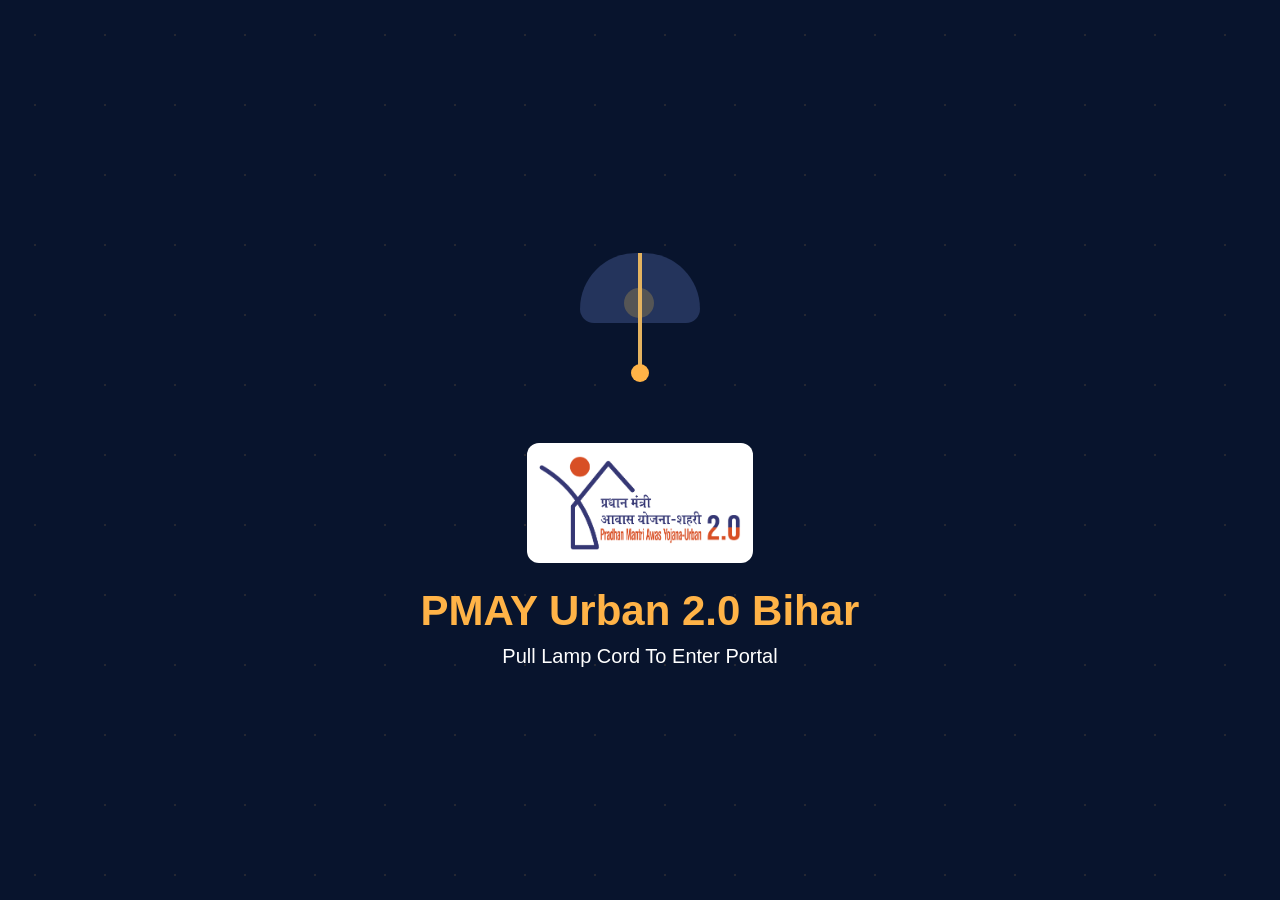
<file: index.html>
<!DOCTYPE html>
<html lang="hi">

<head>
    <meta charset="UTF-8">
    <meta name="viewport" content="width=device-width, initial-scale=1.0">
    <title>PMAY-U 2.0 Bihar Portal</title>

    <link rel="stylesheet" href="style.css">

    <link rel="stylesheet"
        href="https://cdnjs.cloudflare.com/ajax/libs/font-awesome/6.5.2/css/all.min.css">
</head>

<body>
<!-- Welcome Screen Start -->
<div id="welcomeScreen">

    <div class="lamp-container">

        <div id="lightGlow"></div>

        <div class="lamp-head">
            <div id="bulb"></div>
        </div>

        <div id="rope">
            <div class="rope-ball"></div>
        </div>

    </div>

    <div class="welcome-content">
        <img src="Image/pmay-logo.jpg" class="welcome-logo">
        <h1>PMAY Urban 2.0 Bihar</h1>
        <p>Pull Lamp Cord To Enter Portal</p>
    </div>

</div>

<div id="portalContent">
    <!-- HEADER -->

    <header>
        <div class="navbar">

            <div class="logo-section">

                <img src="Image/pmay-logo.jpg" class="pmay-logo" alt="PMAY Logo">

                <div class="portal-title">
                    <h2>PMAY-U 2.0 Bihar</h2>
                    <p>Government of Bihar</p>
                </div>

                <img src="Image/State map_Bihar.jpg" class="bihar-map" alt="Bihar Map">

            </div>

            <div class="nav-links">
                <a href="#apply">Apply</a>
                <a href="#eligibility">Eligibility</a>
                <a href="#guidelines">Guidelines</a>
                <a href="#login">Login</a>
		<a href="pmay-ai-assistant.html">PMAY AI</a>
            </div>

        </div>
    </header>

    <!-- HERO -->

    <section class="hero">

        <div class="hero-content">

            <div class="hero-top">

                <img src="Image/pmay-logo.jpg" alt="PMAY Logo">

                <img src="Image/State map_Bihar.jpg" alt="Bihar Map">

            </div>

            <h1>PMAY-U 2.0 Bihar Portal</h1>

            <p>
                प्रधानमंत्री आवास योजना (शहरी) 2.0
            </p>

           <a href="apply.html" class="btn">
    Apply
</a>


        </div>

    </section>

    <!-- STATS -->

    <section>

        <h2 class="section-title">Bihar PMAY Snapshot</h2>

        <div class="dashboard-grid">

    <div class="dashboard-card">
        <i class="fas fa-city"></i>
        <h3>275</h3>
        <p>Approved Towns</p>
    </div>

    <div class="dashboard-card">
        <i class="fas fa-users"></i>
        <h3>6,78,289</h3>
        <p>Demand Entered</p>
    </div>

    <div class="dashboard-card">
        <i class="fas fa-home"></i>
        <h3>1,31,790</h3>
        <p>Houses Grounded</p>
    </div>

    <a href="reports/Application_Status.xlsx"
       class="dashboard-card download-card">
        <i class="fas fa-file-excel"></i>
        <h3> Latest Application Status</h3>
        <p>Download</p>
    </a>

    <a href="reports/Geo_Tagging_Progress.xlsx"
       class="dashboard-card download-card">
        <i class="fas fa-map-marker-alt"></i>
        <h3>Latest Geo-Tagging Report</h3>
        <p>Download</p>
    </a>

</div>
    </section>

    <!-- SERVICES -->

    <section id="apply">

        <h2 class="section-title">Citizen Services</h2>

        <div class="services">

            <div class="service-card">

                <i class="fas fa-file-circle-plus"></i>

                <h3>Apply PMAY-U 2.0</h3>

                <a href="apply.html" class="btn">
   			 Apply
		</a>

            </div>

            <div class="service-card">

                <i class="fas fa-circle-check"></i>

                <h3>Eligibility Check</h3>

                <a href="https://pmaymis.gov.in/PMAYMIS2_2024/PMAY_SURVEY/EligiblityCheck.aspx"
                    target="_blank"
                    class="btn">
                    Check
                </a>

            </div>

        </div>

    </section>

<a href="apply.html" class="btn">
    Apply
</a>


    <!-- GUIDELINES -->

  <section id="guidelines">

    <h2 class="section-title">
        Guidelines & User Manual
    </h2>

    <div class="services">

        <div class="service-card">

            <i class="fas fa-file-pdf"></i>

            <h3>Scheme Guidelines</h3>

            <p>PMAY-U 2.0 Official Guidelines</p>

            <br>

            <a href="https://pmaymis.gov.in/PMAYMIS2_2024/Scheme_Guidelines.aspx#gsc.tab=0"
               target="_blank"
               class="btn">

               Open Guidelines

            </a>

        </div>

        <div class="service-card">

            <i class="fas fa-book"></i>

            <h3>User Manual</h3>

            <p>Application Entry Manual</p>

            <br>

            <a href="https://pmaymis.gov.in/PMAYMIS2_2024/PDF/UserManual/BeneficairyApplication_for_SoP_27_12_24.pdf"
               target="_blank"
               class="btn">

               Open Manual

            </a>

        </div>

    </div>

</section>

    <!-- ELIGIBILITY -->

    <section id="eligibility">

        <h2 class="section-title">Eligibility Conditions</h2>

        <div class="card">

            <p class="eligibility-text">

                ✅ Urban Resident <br>
                ✅ EWS / LIG / MIG Category <br>
                ✅ No Permanent House Ownership <br>
                ✅ No Previous Housing Benefit

            </p>

        </div>

    </section>

    <!-- LOGIN -->

    <section id="login">

        <h2 class="section-title">Portal Login</h2>

        <div class="login-grid">

            <div class="login-card">

                <i class="fas fa-user"></i>

                <h3>Applicant Login</h3>

                <a href="https://pmaymis.gov.in/PMAYMIS2_2024/PMAY_SURVEY/Applicant_Login.aspx"
                    target="_blank"
                    class="btn">
                    Login
                </a>

            </div>

            <div class="login-card">
    <i class="fas fa-user-tie"></i>
    <h3>Officer Login</h3>

    <a href="officer-login.html" class="btn">
        Login
    </a>

</div>
	
	
	
	

    <footer>

        <h3>Government of Bihar</h3>

        <p>Urban Development & Housing Department</p>

        <p>PMAY-U 2.0 Bihar Portal</p>

        <p>© 2026 All Rights Reserved</p>
        <p>Amit.sltc </p>
    </footer>
</div>


<script src="script.js"></script>
</body>

</html>
</file>
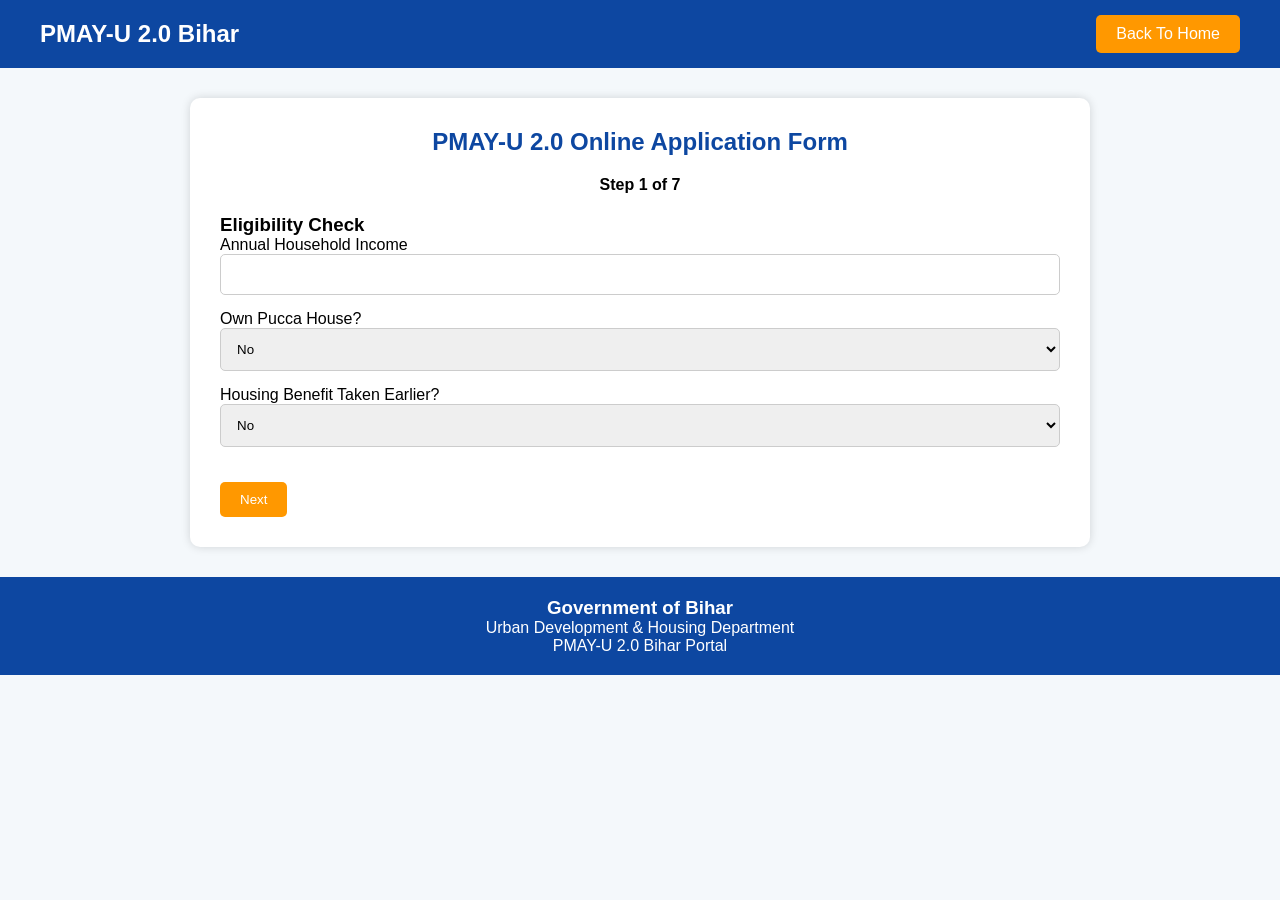
<file: apply.html>
<!DOCTYPE html>
<html lang="hi">
<head>
<meta charset="UTF-8">
<meta name="viewport" content="width=device-width, initial-scale=1.0">

<title>PMAY-U 2.0 Bihar Application Form</title>

<link rel="stylesheet" href="https://cdnjs.cloudflare.com/ajax/libs/font-awesome/6.5.2/css/all.min.css">

<style>
*{
    margin:0;
    padding:0;
    box-sizing:border-box;
    font-family:Arial, sans-serif;
}

body{
    background:#f4f8fb;
}

header{
    background:#0d47a1;
    color:white;
    padding:15px;
}

.header-container{
    max-width:1200px;
    margin:auto;
    display:flex;
    justify-content:space-between;
    align-items:center;
}

.logo h2{
    font-size:24px;
}

.btn{
    background:#ff9800;
    color:white;
    text-decoration:none;
    border:none;
    padding:10px 20px;
    border-radius:5px;
    cursor:pointer;
}

.btn:hover{
    background:#e68900;
}

.form-container{
    max-width:900px;
    margin:30px auto;
    background:white;
    padding:30px;
    border-radius:10px;
    box-shadow:0 0 10px rgba(0,0,0,0.15);
}

.section-title{
    text-align:center;
    color:#0d47a1;
    margin-bottom:20px;
}

.step-indicator{
    text-align:center;
    margin-bottom:20px;
    font-weight:bold;
}

.form-step{
    display:none;
}

.form-step.active{
    display:block;
}

input,
select,
textarea{
    width:100%;
    padding:12px;
    margin-bottom:15px;
    border:1px solid #ccc;
    border-radius:5px;
}

textarea{
    height:100px;
}

.form-navigation{
    display:flex;
    justify-content:space-between;
    margin-top:20px;
}

#submitBtn{
    display:none;
}

#applicationId{
    margin-top:20px;
    color:green;
    font-size:20px;
    font-weight:bold;
    text-align:center;
}

footer{
    background:#0d47a1;
    color:white;
    text-align:center;
    padding:20px;
    margin-top:30px;
}
</style>

</head>
<body>

<header>
    <div class="header-container">
        <div class="logo">
            <h2>PMAY-U 2.0 Bihar</h2>
        </div>

        <a href="index.html" class="btn">
            Back To Home
        </a>
    </div>
</header>

<div class="form-container">

<h2 class="section-title">
PMAY-U 2.0 Online Application Form
</h2>

<div class="step-indicator">
Step <span id="stepNumber">1</span> of 7
</div>

<form id="pmayForm">

<div class="form-step active">
<h3>Eligibility Check</h3>

<label>Annual Household Income</label>
<input type="number" required>

<label>Own Pucca House?</label>
<select required>
<option>No</option>
<option>Yes</option>
</select>

<label>Housing Benefit Taken Earlier?</label>
<select required>
<option>No</option>
<option>Yes</option>
</select>
</div>

<div class="form-step">
<h3>Aadhaar Verification</h3>

<input type="text" placeholder="Aadhaar Number" required>

<input type="text" placeholder="Name as per Aadhaar" required>

<input type="text" placeholder="OTP">
</div>

<div class="form-step">
<h3>Personal Details</h3>

<input type="text" placeholder="Applicant Name">

<input type="date">

<input type="text" placeholder="Mobile Number">

<input type="email" placeholder="Email ID">

<select>
<option>Male</option>
<option>Female</option>
<option>Other</option>
</select>

<input type="text" placeholder="Father Name">

<input type="text" placeholder="Mother Name">
</div>

<div class="form-step">
<h3>Family Details</h3>

<input type="text" placeholder="Family Member Name">

<input type="text" placeholder="Relation">

<input type="text" placeholder="Occupation">

<input type="text" placeholder="Family Member Aadhaar">
</div>

<div class="form-step">
<h3>Address & Household Details</h3>

<input type="text" placeholder="Category">

<input type="text" placeholder="House Type">

<textarea placeholder="Present Address"></textarea>

<textarea placeholder="Permanent Address"></textarea>

<textarea placeholder="Construction Site Address"></textarea>
</div>

<div class="form-step">
<h3>Bank & Documents</h3>

<input type="text" placeholder="Bank Account Number">

<input type="text" placeholder="IFSC Code">

<label>Aadhaar Upload</label>
<input type="file">

<label>Income Certificate Upload</label>
<input type="file">

<label>Land Document Upload</label>
<input type="file">
</div>

<div class="form-step">
<h3>Declaration</h3>

<label>
<input type="checkbox" required>
I hereby declare that all information furnished is correct.
</label>

<div id="applicationId"></div>
</div>

<div class="form-navigation">

<button type="button" id="prevBtn" class="btn">
Previous
</button>

<button type="button" id="nextBtn" class="btn">
Next
</button>

<button type="submit" id="submitBtn" class="btn">
Final Save
</button>

</div>

</form>

</div>

<footer>
<h3>Government of Bihar</h3>
<p>Urban Development & Housing Department</p>
<p>PMAY-U 2.0 Bihar Portal</p>
</footer>

<script>

let currentStep = 0;

const steps = document.querySelectorAll(".form-step");
const stepNumber = document.getElementById("stepNumber");
const prevBtn = document.getElementById("prevBtn");
const nextBtn = document.getElementById("nextBtn");
const submitBtn = document.getElementById("submitBtn");

function showStep(step){

steps.forEach(s => s.classList.remove("active"));

steps[step].classList.add("active");

stepNumber.textContent = step + 1;

prevBtn.style.display = step === 0 ? "none" : "inline-block";

if(step === steps.length - 1){
    nextBtn.style.display = "none";
    submitBtn.style.display = "inline-block";
}else{
    nextBtn.style.display = "inline-block";
    submitBtn.style.display = "none";
}

}

showStep(currentStep);

nextBtn.addEventListener("click", function(){

if(currentStep < steps.length - 1){
currentStep++;
showStep(currentStep);
}

});

prevBtn.addEventListener("click", function(){

if(currentStep > 0){
currentStep--;
showStep(currentStep);
}

});

document.getElementById("pmayForm").addEventListener("submit", function(e){

e.preventDefault();

let applicationId =
"PMAY-BR-" + Math.floor(100000 + Math.random()*900000);

document.getElementById("applicationId").innerHTML =
"✅ Application Submitted Successfully<br><br>Application ID: <b>" +
applicationId +
"</b>";

submitBtn.style.display = "none";

});

</script>

</body>
</html>
</file>
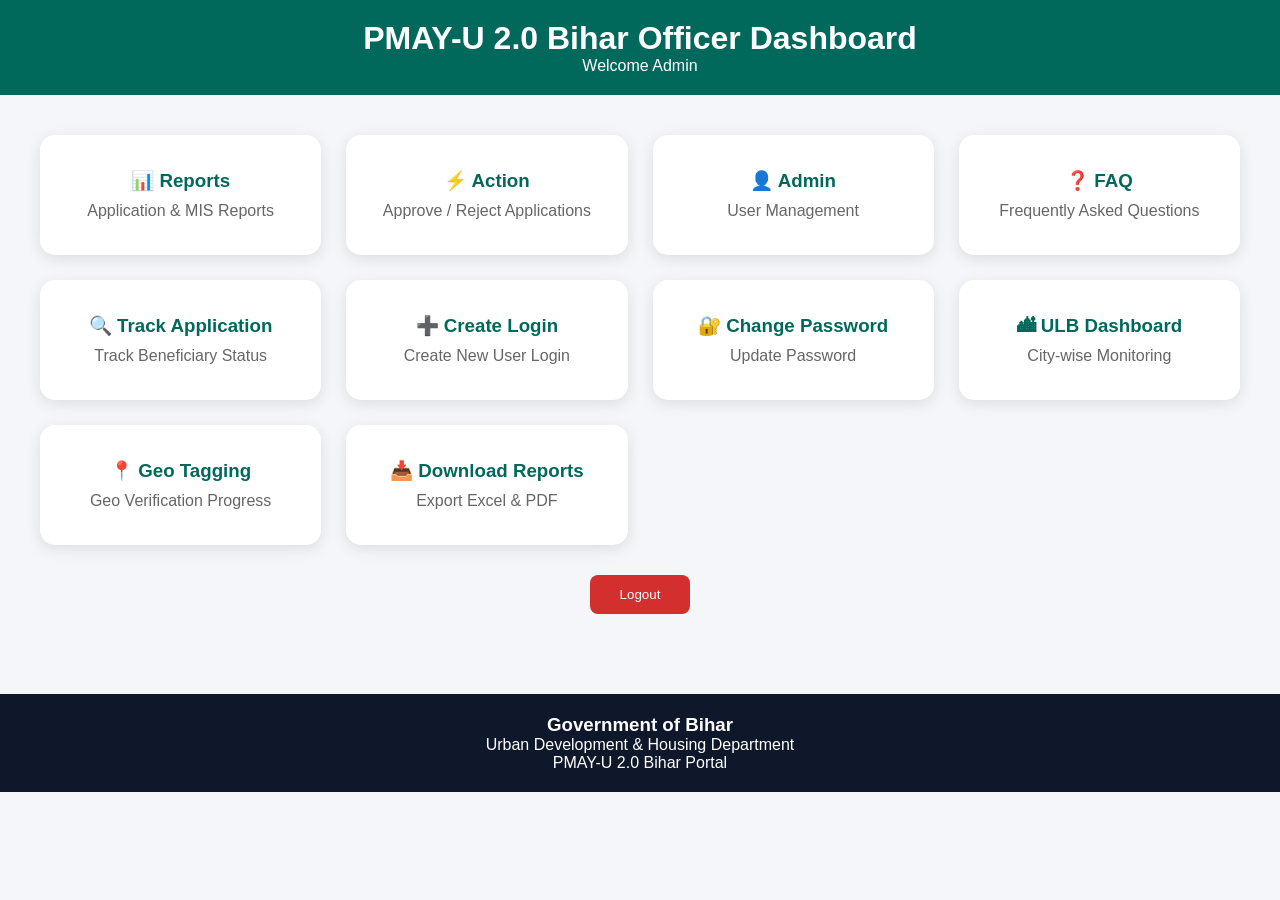
<file: officer-dashboard.html>
<!DOCTYPE html>
<html lang="en">
<head>
<meta charset="UTF-8">
<meta name="viewport"
content="width=device-width, initial-scale=1.0">

<title>Officer Dashboard</title>

<style>

*{
margin:0;
padding:0;
box-sizing:border-box;
font-family:'Segoe UI',sans-serif;
}

body{
background:#f4f6f9;
}

header{
background:#00695c;
color:white;
padding:20px;
text-align:center;
}

.dashboard{
padding:40px;
}

.grid{
display:grid;
grid-template-columns:
repeat(auto-fit,minmax(250px,1fr));
gap:25px;
}

.card{
background:white;
padding:35px;
border-radius:15px;
text-align:center;
box-shadow:0 4px 15px rgba(0,0,0,.1);
cursor:pointer;
transition:.3s;
}

.card:hover{
transform:translateY(-5px);
background:#e8f5e9;
}

.card h3{
color:#00695c;
margin-bottom:10px;
}

.card p{
color:#666;
}

.logout{
margin-top:30px;
text-align:center;
}

.logout button{
padding:12px 30px;
border:none;
background:#d32f2f;
color:#fff;
border-radius:8px;
cursor:pointer;
}

footer{
margin-top:40px;
background:#0f172a;
color:white;
text-align:center;
padding:20px;
}

</style>
</head>

<body>

<header>

<h1>
PMAY-U 2.0 Bihar
Officer Dashboard
</h1>

<p>
Welcome Admin
</p>

</header>

<div class="dashboard">

<div class="grid">

<div class="card">
<h3>📊 Reports</h3>
<p>Application & MIS Reports</p>
</div>

<div class="card">
<h3>⚡ Action</h3>
<p>Approve / Reject Applications</p>
</div>

<div class="card">
<h3>👤 Admin</h3>
<p>User Management</p>
</div>

<div class="card">
<h3>❓ FAQ</h3>
<p>Frequently Asked Questions</p>
</div>

<div class="card">
<h3>🔍 Track Application</h3>
<p>Track Beneficiary Status</p>
</div>

<div class="card">
<h3>➕ Create Login</h3>
<p>Create New User Login</p>
</div>

<div class="card">
<h3>🔐 Change Password</h3>
<p>Update Password</p>
</div>

<div class="card">
<h3>🏙 ULB Dashboard</h3>
<p>City-wise Monitoring</p>
</div>

<div class="card">
<h3>📍 Geo Tagging</h3>
<p>Geo Verification Progress</p>
</div>

<div class="card">
<h3>📥 Download Reports</h3>
<p>Export Excel & PDF</p>
</div>

</div>

<div class="logout">

<button onclick="logout()">
Logout
</button>

</div>

</div>

<footer>

<h3>Government of Bihar</h3>

<p>
Urban Development & Housing Department
</p>

<p>
PMAY-U 2.0 Bihar Portal
</p>

</footer>

<script>

function logout(){

window.location.href =
"officer-login.html";

}

</script>

</body>
</html>
</file>
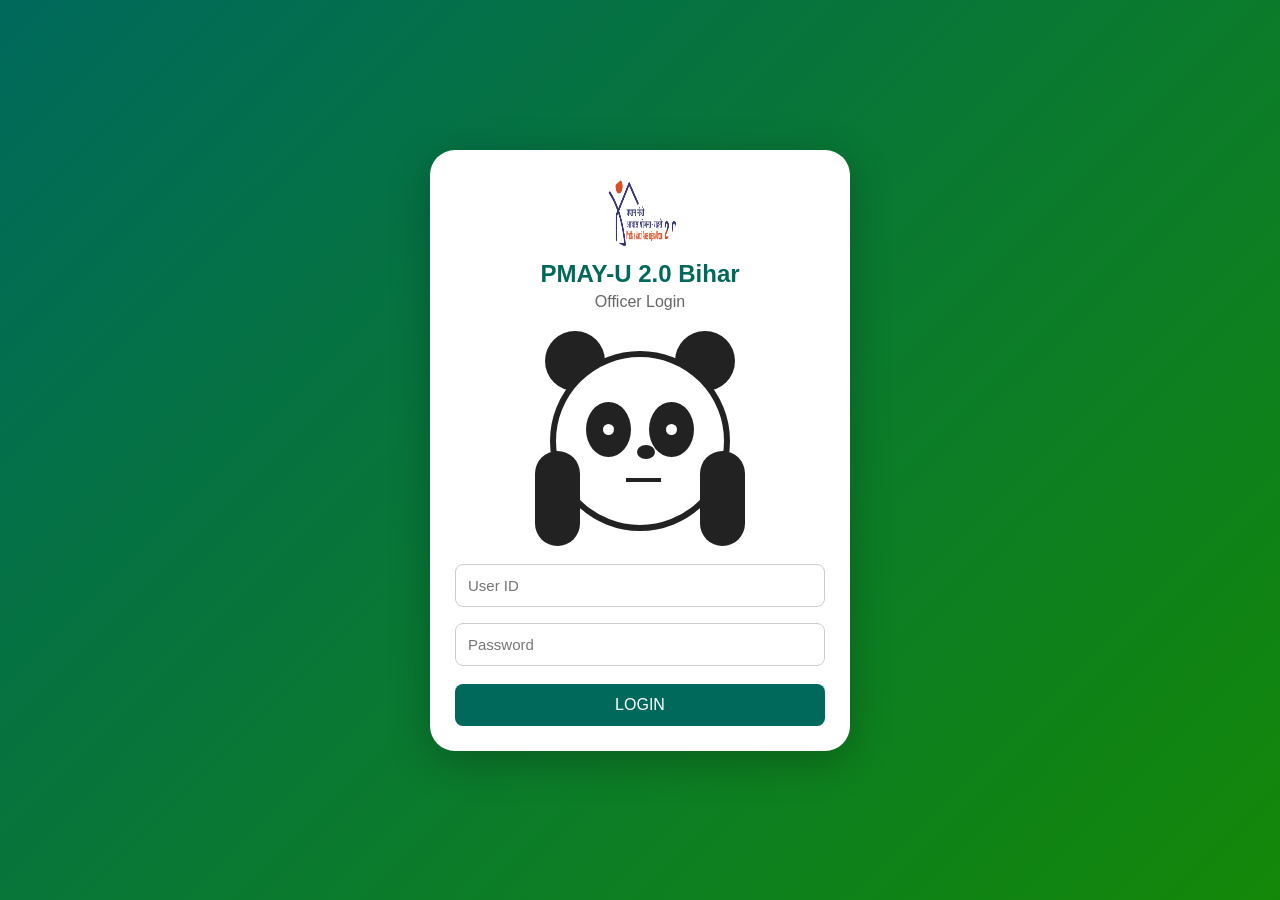
<file: officer-login.html>
<!DOCTYPE html>
<html lang="en">
<head>
<meta charset="UTF-8">
<meta name="viewport" content="width=device-width, initial-scale=1.0">
<title>PMAY-U 2.0 Bihar Officer Login</title>

<style>

*{
margin:0;
padding:0;
box-sizing:border-box;
font-family:'Segoe UI',sans-serif;
}

body{
min-height:100vh;
display:flex;
justify-content:center;
align-items:center;
background:linear-gradient(135deg,#00695c,#138808);
padding:20px;
}

.login-box{
width:420px;
background:#fff;
border-radius:25px;
padding:25px;
text-align:center;
box-shadow:0 10px 40px rgba(0,0,0,.25);
}

.logo{
width:75px;
height:75px;
border-radius:50%;
margin:auto;
display:block;
margin-bottom:10px;
background:white;
}

h2{
color:#00695c;
margin-bottom:5px;
}

.subtitle{
color:#666;
margin-bottom:20px;
}

.panda-wrap{
position:relative;
width:210px;
height:210px;
margin:0 auto 15px;
}

.face{
width:180px;
height:180px;
background:#fff;
border:6px solid #222;
border-radius:50%;
position:absolute;
left:15px;
top:20px;
}

.ear{
width:60px;
height:60px;
background:#222;
border-radius:50%;
position:absolute;
}

.left-ear{
left:10px;
top:0;
}

.right-ear{
right:10px;
top:0;
}

.patch{
width:45px;
height:55px;
background:#222;
border-radius:50%;
position:absolute;
top:45px;
}

.left-patch{
left:30px;
}

.right-patch{
right:30px;
}

.eye{
width:11px;
height:11px;
background:#fff;
border-radius:50%;
position:absolute;
top:22px;
left:17px;
transition:.2s;
}

.nose{
width:18px;
height:14px;
background:#222;
position:absolute;
top:88px;
left:81px;
border-radius:50%;
}

.mouth{
width:35px;
height:20px;
border-bottom:4px solid #222;
position:absolute;
left:70px;
top:105px;
}

.hand{
width:45px;
height:95px;
background:#222;
position:absolute;
bottom:-5px;
border-radius:50px;
transition:.5s;
}

.left-hand{
left:0;
}

.right-hand{
right:0;
}

.cover .left-hand{
transform:translate(45px,-105px) rotate(-35deg);
}

.cover .right-hand{
transform:translate(-45px,-105px) rotate(35deg);
}

input{
width:100%;
padding:12px;
border:1px solid #ccc;
border-radius:8px;
margin:8px 0;
font-size:15px;
}

button{
width:100%;
padding:12px;
background:#00695c;
border:none;
border-radius:8px;
color:white;
font-size:16px;
cursor:pointer;
margin-top:10px;
}

button:hover{
background:#004d40;
}

.error{
color:red;
margin-top:10px;
font-weight:bold;
}

.success{
color:green;
margin-top:10px;
font-weight:bold;
}

</style>
</head>

<body>

<div class="login-box">

<img src="Image/pmay-logo.jpg" class="logo">

<h2>PMAY-U 2.0 Bihar</h2>
<p class="subtitle">Officer Login</p>

<div class="panda-wrap" id="panda">

<div class="ear left-ear"></div>
<div class="ear right-ear"></div>

<div class="face">

<div class="patch left-patch">
<div class="eye" id="eye1"></div>
</div>

<div class="patch right-patch">
<div class="eye" id="eye2"></div>
</div>

<div class="nose"></div>
<div class="mouth"></div>

</div>

<div class="hand left-hand"></div>
<div class="hand right-hand"></div>

</div>

<input
type="text"
id="userid"
placeholder="User ID">

<input
type="password"
id="password"
placeholder="Password">

<button onclick="login()">
LOGIN
</button>

<div id="msg"></div>

</div>

<script>

const panda =
document.getElementById("panda");

const password =
document.getElementById("password");

const userid =
document.getElementById("userid");

password.addEventListener("focus",()=>{

panda.classList.add("cover");

});

password.addEventListener("blur",()=>{

panda.classList.remove("cover");

});

userid.addEventListener("keyup",()=>{

let len = userid.value.length;

document.getElementById("eye1").style.transform=
`translateX(${Math.min(len,6)}px)`;

document.getElementById("eye2").style.transform=
`translateX(${Math.min(len,6)}px)`;

});

function login(){

let user=
document.getElementById("userid").value;

let pass=
document.getElementById("password").value;

if(user==="admin" && pass==="Pass123"){

document.getElementById("msg").innerHTML=
'<div class="success">Login Successful...</div>';

setTimeout(()=>{

window.location.href=
"officer-dashboard.html";

},1000);

}else{

document.getElementById("msg").innerHTML=
'<div class="error">Invalid User ID or Password</div>';

}

}

</script>

</body>
</html>
</file>
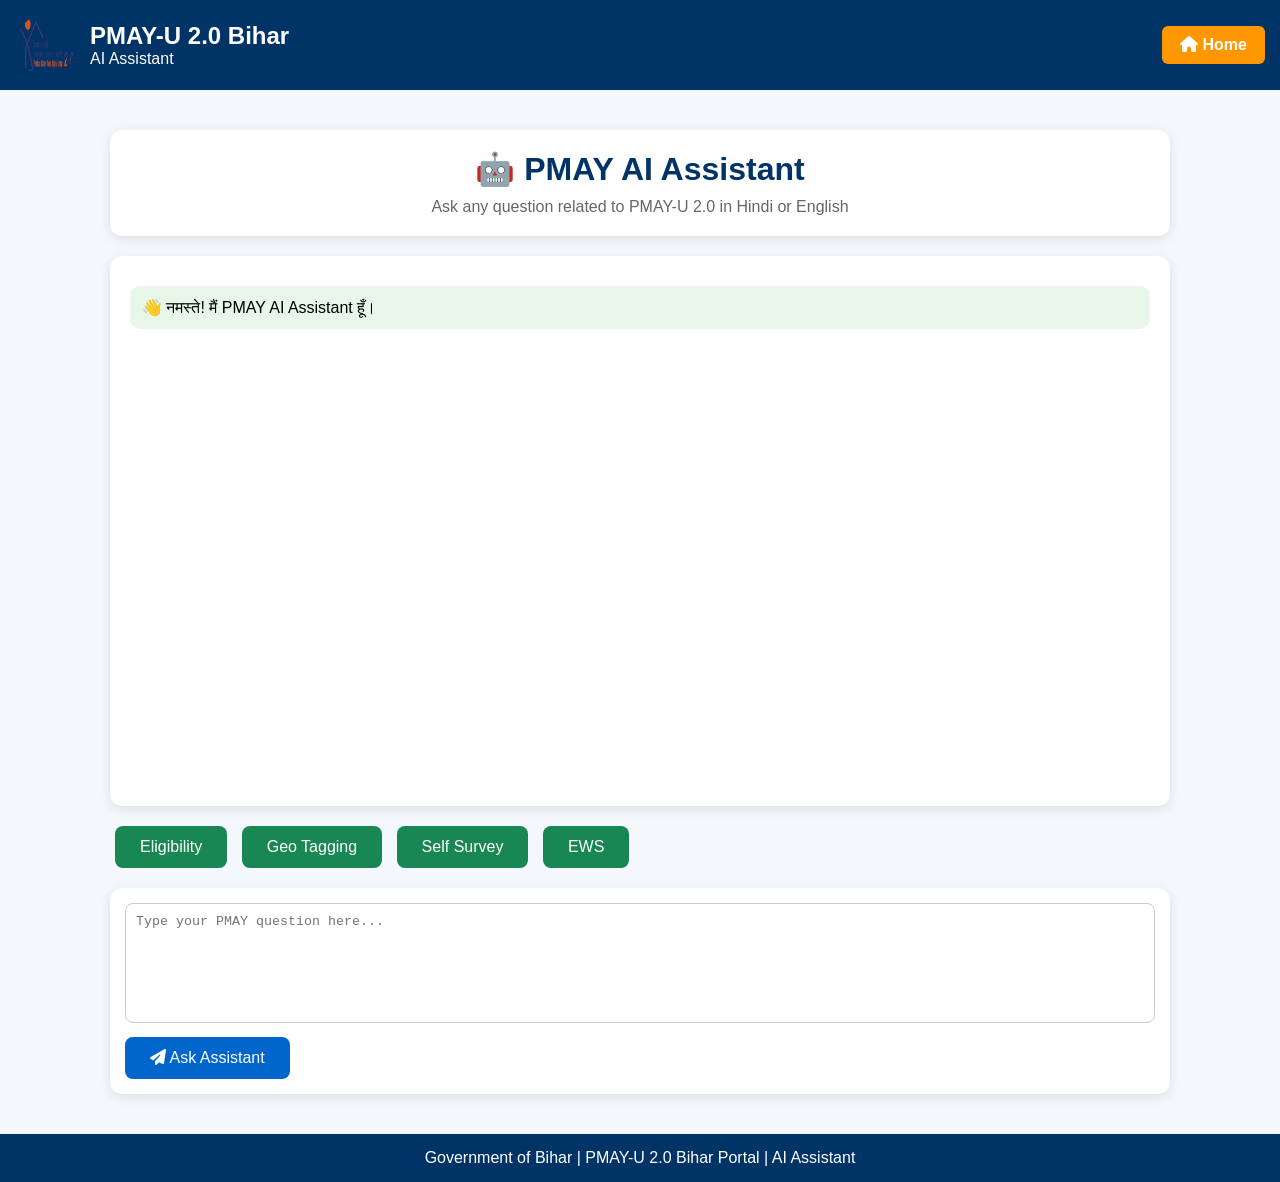
<file: pmay-ai-assistant.html>
<!DOCTYPE html>
<html lang="hi">
<head>
<meta charset="UTF-8">
<meta name="viewport" content="width=device-width, initial-scale=1.0">

<title>PMAY AI Assistant</title>

<link rel="stylesheet"
href="https://cdnjs.cloudflare.com/ajax/libs/font-awesome/6.5.2/css/all.min.css">

<style>

*{
    margin:0;
    padding:0;
    box-sizing:border-box;
}

body{
    font-family: Arial, sans-serif;
    background:#f4f7fc;
}

header{
    background:#003366;
    color:white;
    padding:15px;
}

.navbar{
    display:flex;
    justify-content:space-between;
    align-items:center;
    flex-wrap:wrap;
}

.logo-section{
    display:flex;
    align-items:center;
    gap:15px;
}

.logo-section img{
    width:60px;
    height:60px;
    border-radius:50%;
}

.portal-title h2{
    margin:0;
}

.home-btn{
    text-decoration:none;
    background:#ff9800;
    color:white;
    padding:10px 18px;
    border-radius:6px;
    font-weight:bold;
}

.ai-container{
    max-width:1100px;
    margin:20px auto;
    padding:20px;
}

.ai-header{
    background:white;
    border-radius:12px;
    padding:20px;
    text-align:center;
    box-shadow:0 3px 12px rgba(0,0,0,0.1);
}

.ai-header h1{
    color:#003366;
}

.ai-header p{
    color:#666;
    margin-top:10px;
}

.chat-box{
    margin-top:20px;
    background:white;
    border-radius:12px;
    height:550px;
    overflow-y:auto;
    padding:20px;
    box-shadow:0 3px 12px rgba(0,0,0,0.1);
}

.user-msg{
    background:#d6ecff;
    padding:12px;
    border-radius:10px;
    margin:10px 0;
}

.bot-msg{
    background:#e8f5e9;
    padding:12px;
    border-radius:10px;
    margin:10px 0;
}

.input-area{
    margin-top:15px;
    background:white;
    padding:15px;
    border-radius:12px;
    box-shadow:0 3px 12px rgba(0,0,0,0.1);
}

textarea{
    width:100%;
    height:120px;
    border:1px solid #ccc;
    border-radius:8px;
    padding:10px;
    resize:none;
}

.btn-group{
    margin-top:10px;
}

button{
    border:none;
    padding:12px 25px;
    background:#0066cc;
    color:white;
    border-radius:8px;
    cursor:pointer;
    font-size:16px;
}

button:hover{
    background:#004f9e;
}

.quick-questions{
    margin-top:15px;
}

.quick-questions button{
    margin:5px;
    background:#198754;
}

footer{
    margin-top:20px;
    background:#003366;
    color:white;
    text-align:center;
    padding:15px;
}

.loading{
    color:#ff5722;
    font-weight:bold;
}

</style>
</head>

<body>

<header>

<div class="navbar">

<div class="logo-section">

<img src="Image/pmay-logo.jpg">

<div class="portal-title">
<h2>PMAY-U 2.0 Bihar</h2>
<p>AI Assistant</p>
</div>

</div>

<a href="index.html" class="home-btn">
<i class="fas fa-home"></i> Home
</a>

</div>

</header>

<div class="ai-container">

<div class="ai-header">

<h1>
🤖 PMAY AI Assistant
</h1>

<p>
Ask any question related to PMAY-U 2.0 in Hindi or English
</p>

</div>

<div id="chatBox" class="chat-box">

<div class="bot-msg">
👋 नमस्ते!

मैं PMAY AI Assistant हूँ।


</div>

</div>

<div class="quick-questions">

<button onclick="setQuestion('PMAY-U 2.0 eligibility kya hai?')">
Eligibility
</button>

<button onclick="setQuestion('Geo tagging kya hai?')">
Geo Tagging
</button>

<button onclick="setQuestion('Self survey kaise kare?')">
Self Survey
</button>

<button onclick="setQuestion('EWS income limit kya hai?')">
EWS
</button>

</div>

<div class="input-area">

<textarea
id="question"
placeholder="Type your PMAY question here...">
</textarea>

<div class="btn-group">

<button onclick="askAI()">
<i class="fas fa-paper-plane"></i>
Ask Assistant
</button>

</div>

</div>

</div>

<footer>
Government of Bihar |
PMAY-U 2.0 Bihar Portal |
AI Assistant
</footer>

<script>

function setQuestion(q){
    document.getElementById("question").value = q;
}

async function askAI(){

    let question = document.getElementById("question").value.trim();

    if(question === ""){
        alert("Please enter question");
        return;
    }

    let chat = document.getElementById("chatBox");

    chat.innerHTML += `
    <div class="user-msg">
        <b>You:</b><br>
        ${question}
    </div>
    `;

    chat.innerHTML += `
    <div id="loadingMsg" class="bot-msg">
        🤖 Thinking...
    </div>
    `;

    try {

        const response = await fetch("/api/chat", {
            method: "POST",
            headers: {
                "Content-Type": "application/json"
            },
            body: JSON.stringify({
                question: question
            })
        });

        const data = await response.json();

        document.getElementById("loadingMsg")?.remove();

        if(data.error){

            chat.innerHTML += `
            <div class="bot-msg">
                Error: ${data.error}
            </div>
            `;

        } else {

            let answer =
            data?.candidates?.[0]?.content?.parts?.[0]?.text
            || "कोई उत्तर प्राप्त नहीं हुआ।";

            chat.innerHTML += `
            <div class="bot-msg">
                <b>PMAY Assistant:</b><br><br>
                ${answer}
            </div>
            `;
        }

        chat.scrollTop = chat.scrollHeight;

    }
    catch(error){

        document.getElementById("loadingMsg")?.remove();

        chat.innerHTML += `
        <div class="bot-msg">
            Error: ${error.message}
        </div>
        `;
    }

    document.getElementById("question").value = "";
}

</script>

</body>
</html>
</file>
<file: style.css>
/* =====================
GLOBAL
===================== */

*{
    margin:0;
    padding:0;
    box-sizing:border-box;
    font-family:'Segoe UI',sans-serif;
}

body{
    background:#f4f6f9;
}

/* =====================
WELCOME SCREEN
===================== */

#welcomeScreen{
    position:fixed;
    top:0;
    left:0;
    width:100%;
    height:100%;
    background:#0b1120;
    display:flex;
    flex-direction:column;
    justify-content:center;
    align-items:center;
    z-index:99999;
    overflow:hidden;
}

#welcomeScreen::before{
    content:'';
    position:absolute;
    width:100%;
    height:100%;
    background:
    radial-gradient(#ffb347 1px,transparent 1px);
    background-size:70px 70px;
    opacity:.12;
}

/* =====================
LAMP
===================== */

.lamp-container{
    position:relative;
    width:260px;
    height:260px;
    margin-bottom:30px;
}

#lightGlow{
    position:absolute;
    top:-40px;
    left:-70px;
    width:400px;
    height:400px;
    background:
    radial-gradient(
    circle,
    rgba(255,183,77,.9),
    rgba(255,183,77,.25),
    transparent 75%);
    filter:blur(18px);
    opacity:0;
    transition:1s;
}

.lamp-head{
    position:absolute;
    width:120px;
    height:75px;
    left:70px;
    top:20px;
    background:#25314f;
    border-radius:80px 80px 20px 20px;
}

#bulb{
    width:30px;
    height:30px;
    background:#555;
    border-radius:50%;
    position:absolute;
    left:44px;
    bottom:5px;
    transition:.5s;
}

.lamp-arm{
    position:absolute;
    width:10px;
    height:130px;
    left:120px;
    top:80px;
    background:#bfbfbf;
    transform:rotate(18deg);
}

.lamp-base{
    position:absolute;
    width:130px;
    height:18px;
    left:65px;
    bottom:0;
    background:#111;
    border-radius:50px;
}

#rope{
    position:absolute;
    left:123px;
    top:65px;
    width:4px;
    height:105px;
    background:#e4b360;
    cursor:pointer;
    transition:.2s;
}

.rope-ball{
    width:18px;
    height:18px;
    background:#ffb347;
    border-radius:50%;
    position:absolute;
    bottom:-9px;
    left:-7px;
}

/* =====================
WELCOME CONTENT
===================== */

.welcome-content{
    text-align:center;
    color:#fff;
    z-index:10;
}

.welcome-logo{
    height:120px;
    background:white;
    padding:8px;
    border-radius:12px;
    margin-bottom:20px;
}

.welcome-content h1{
    font-size:42px;
    color:#ffb347;
    margin-bottom:10px;
}

.welcome-content p{
    font-size:20px;
}

/* =====================
PORTAL CONTENT
===================== */

#portalContent{
    display:none;
    opacity:0;
    transition:1s;
    width:100%;
    min-height:100vh;
}

#portalContent.show{
    display:block;
    opacity:1;
}

/* =====================
HEADER
===================== */

header{
    background:#00695c;
    padding:15px 30px;
}

.navbar{
    display:flex;
    justify-content:space-between;
    align-items:center;
    flex-wrap:wrap;
}

.logo-section{
    display:flex;
    align-items:center;
    gap:15px;
}

.logo-section img{
    height:65px;
    background:#fff;
    padding:5px;
    border-radius:10px;
}

.portal-title h2{
    color:white;
}

.portal-title p{
    color:#ffe082;
}

.nav-links{
    display:flex;
    gap:20px;
}

.nav-links a{
    color:white;
    text-decoration:none;
    font-weight:600;
}

/* =====================
HERO
===================== */

.hero{
    background:#0f172a;
    color:white;
    text-align:center;
    padding:80px 20px;
}

.hero-top{
    display:flex;
    justify-content:center;
    gap:20px;
    flex-wrap:wrap;
    margin-bottom:20px;
}

.hero-top img{
    height:100px;
    background:white;
    padding:5px;
    border-radius:12px;
}

.hero h1{
    font-size:52px;
    margin-bottom:15px;
}

.hero p{
    font-size:22px;
    margin-bottom:25px;
}

.btn{
    display:inline-block;
    padding:12px 25px;
    background:#ff9933;
    color:white;
    text-decoration:none;
    border-radius:8px;
    font-weight:bold;
    transition:.3s;
}

.btn:hover{
    background:#e67e00;
}

/* =====================
SECTIONS
===================== */

section{
    padding:60px 8%;
}

.section-title{
    text-align:center;
    margin-bottom:35px;
    color:#00695c;
    font-size:35px;
}

.dashboard-grid,
.services,
.login-grid{
    display:grid;
    grid-template-columns:
    repeat(auto-fit,minmax(250px,1fr));
    gap:25px;
}

/* =====================
CARDS
===================== */

.dashboard-card,
.service-card,
.card,
.login-card{
    background:white;
    padding:30px;
    border-radius:15px;
    text-align:center;
    box-shadow:0 4px 15px rgba(0,0,0,.1);
}

.dashboard-card{
    text-decoration:none;
    color:#222;
    transition:.3s;
}

.dashboard-card:hover{
    transform:translateY(-5px);
}

.dashboard-card i,
.service-card i,
.login-card i{
    font-size:45px;
    color:#00695c;
    margin-bottom:15px;
}

.dashboard-card h3{
    font-size:30px;
    margin-bottom:10px;
}

/* =====================
DOWNLOAD CARD
===================== */

.download-card{
    background:
    linear-gradient(
    135deg,
    #00695c,
    #138808);
    color:white;
}

.download-card i,
.download-card h3{
    color:white;
}

/* =====================
LOGIN CARD
===================== */

.login-card{
    background:
    linear-gradient(
    135deg,
    #00695c,
    #138808);
    color:white;
}

/* =====================
ELIGIBILITY
===================== */

.eligibility-text{
    font-size:18px;
    line-height:2;
}

/* =====================
FOOTER
===================== */

footer{
    background:#0f172a;
    color:white;
    text-align:center;
    padding:40px;
}

/* =====================
MOBILE
===================== */

@media(max-width:768px){

    .navbar{
        flex-direction:column;
        gap:15px;
    }

    .nav-links{
        flex-wrap:wrap;
        justify-content:center;
    }

    .hero h1{
        font-size:34px;
    }

    .hero p{
        font-size:18px;
    }

    .welcome-content h1{
        font-size:30px;
    }

    .welcome-content p{
        font-size:16px;
    }

    .welcome-logo{
        height:90px;
    }

}
#portalContent{
display:none;
opacity:0;
transition:1s;
}

#portalContent.show{
display:block;
opacity:1;
}

#welcomeScreen{
position:fixed;
top:0;
left:0;
width:100%;
height:100%;
background:#08142d;
display:flex;
flex-direction:column;
justify-content:center;
align-items:center;
z-index:99999;
}

.lamp-container{
position:relative;
width:180px;
height:180px;
}

.lamp-head{
width:120px;
height:70px;
background:#24345c;
border-radius:60px 60px 15px 15px;
position:absolute;
left:30px;
}

#rope{
position:absolute;
left:88px;
top:20px;
width:4px;
height:120px;
background:#e4b360;
cursor:pointer;
}

.rope-ball{
width:18px;
height:18px;
background:#ffb347;
border-radius:50%;
position:absolute;
bottom:-9px;
left:-7px;
}

#lightGlow{
position:absolute;
left:-80px;
top:0;
width:340px;
height:340px;
background:radial-gradient(circle,
rgba(255,190,70,.8),
rgba(255,190,70,.2),
transparent 75%);
opacity:0;
transition:1s;
}
#applicationForm{
    background:#f8f9fa;
    padding:60px 20px;
}

.pmay-form,
#pmayForm{
    max-width:1000px;
    margin:auto;
    background:#fff;
    padding:30px;
    border-radius:12px;
    box-shadow:0 0 15px rgba(0,0,0,.1);
}

.form-step{
    display:none;
}

.form-step.active{
    display:block;
}

.form-step input,
.form-step select,
.form-step textarea{
    width:100%;
    padding:12px;
    margin:10px 0;
    border:1px solid #ccc;
    border-radius:6px;
}

.form-navigation{
    margin-top:20px;
    display:flex;
    justify-content:space-between;
}

.step-indicator{
    text-align:center;
    font-weight:700;
    margin-bottom:20px;
}

.gov-header{
    text-align:center;
    color:white;
    margin-bottom:20px;
}

.logo{
    width:90px;
    height:90px;
    background:white;
    border-radius:50%;
    padding:5px;
    margin-bottom:10px;
}

html,
body{
    width:100%;
    min-height:100%;
    overflow-x:hidden;
    overflow-y:auto;
}

body{
    background:#f4f6f9;
}
.panda-img{
    width:180px;
    transition:.4s;
    filter:
    drop-shadow(
    0 12px 15px rgba(0,0,0,.3));
}
</file>
